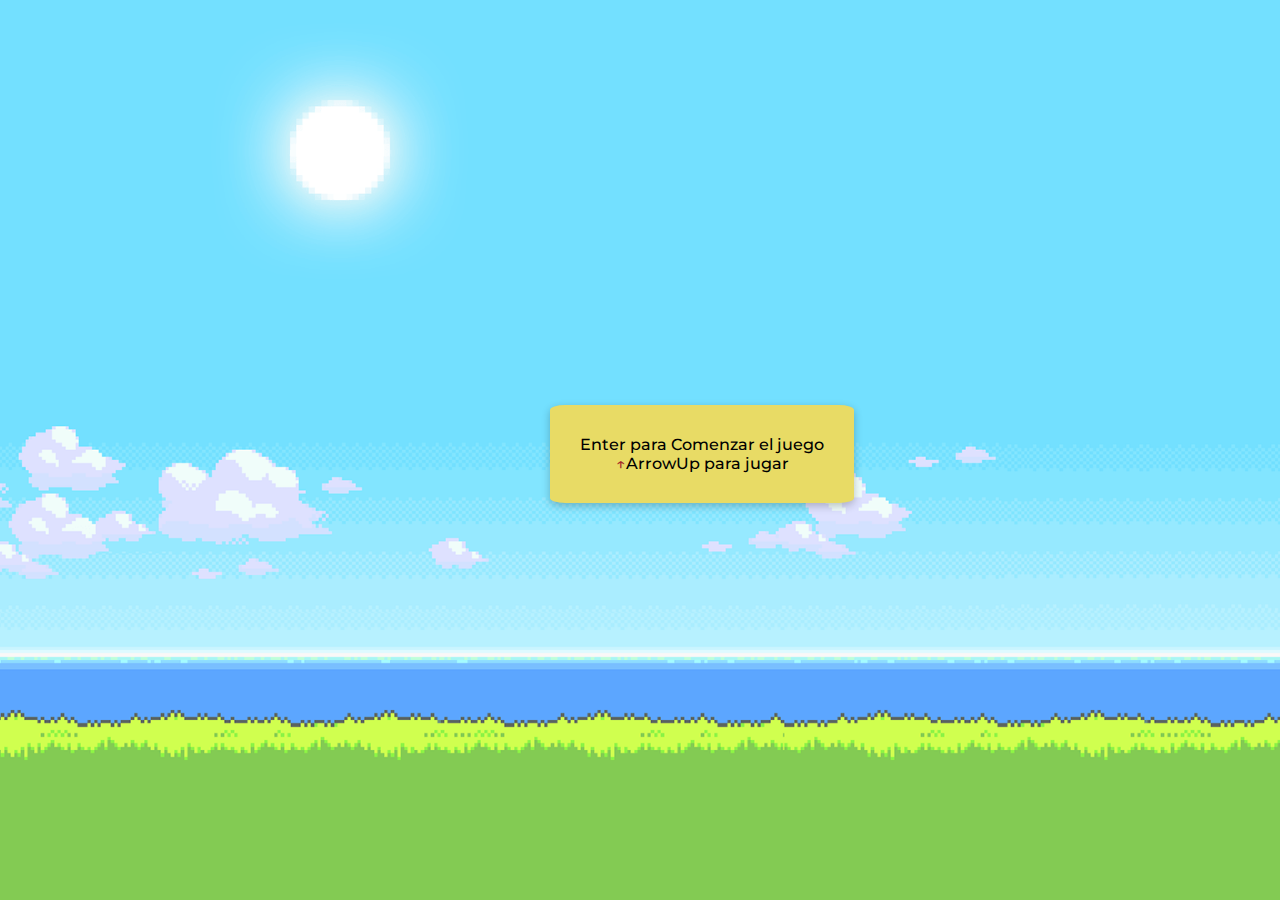
<file: index.html>
<!DOCTYPE html>
<html lang="es">
<head>
    <meta charset="UTF-8">
    <meta name="viewport" content="width=device-width, initial-scale=1.0">
    <title>Birdie-game</title>
    <link rel="stylesheet" href="style.css">
    <script src="/main.js" defer></script>
</head>
<body>
    <div class="background"></div>
    <img src="/images/Bird.png" alt="character" class="bird" id="bird-1">
    <div class="message">
        Enter para Comenzar el juego <p><span style="color: brown">&uarr;</span>ArrowUp para jugar</p>
    </div>
    <div class="score">
        <span class="score_title"></span>
        <span class="score_val"></span>
    </div>
    


</body>
</html>
</file>
<file: style.css>
@import url("https://fonts.googleapis.com/css2?family=Montserrat:ital,wght@0,100..900;1,100..900&display=swap");

* {
  margin: 0;
  padding: 0;
  box-sizing: border-box;
  font-family: "Montserrat", sans-serif;
  font-weight: 500;
}

.background {
  height: 100vh;
  width: 100vw;
  background: url("images/background-img.png") no-repeat center center fixed;
  -webkit-background-size: cover;
  -moz-background-size: cover;
  -o-background-size: cover;
  background-size: cover;
}

.bird {
  height: 150px;
  width: 100px;
  position: fixed;
  top: 40vh;
  left: 30vw;
  z-index: 100;
}

.pipe_sprite {
  position: fixed;
  top: 40vh;
  left: 100vw;
  height: 70vh;
  width: 200px;
  background-image: url("images/mountain.png"); /* Cambia la ruta según tu imagen */
  background-size: cover;
}

.pipe_sprite.invert {
    transform: rotate(180deg);
    width: 300px;
    
    /* background-image: url("/images/nube.png"); */
}

.message {
  position: absolute;
  z-index: 10;
  color: black;
  top: 45%;
  left: 43%;
  transform: tanslate(-50%, -50%);
  text-align: center;
}

.messageStyle {
  background: #e8db65;
  padding: 30px;
  box-shadow: rgba(0, 0, 0, 0.24) 0px 3px 8px;
  border-radius: 5%;
}

.score {
  position: fixed;
  z-index: 10;
  height: 10vh;
  font-size: 10vh;
  font-weight: 100;
  color: white;
  -webkit-text-stroke-width: 2px;
  /* -webkit-text-stroke-color: black; */
  top: 0;
  left: 0;
  margin: 10px;
  font-family: "Segoe UI", Tahoma, Geneva, Verdana, sans-serif;
}
.score_val {
  color: gold;
  font-weight: bold;
}

@media only screen and (max-width: 1080px) {
  .message {
    font-size: 50px;
    top: 50%;
    white-space: nowrap;
  }
  .score {
    font-size: 8vh;
  }
  .bird {
    width: 120px;
    height: 90px;
  }
  .pipe_sprite {
    width: 14vw;
  }
}
</file>
